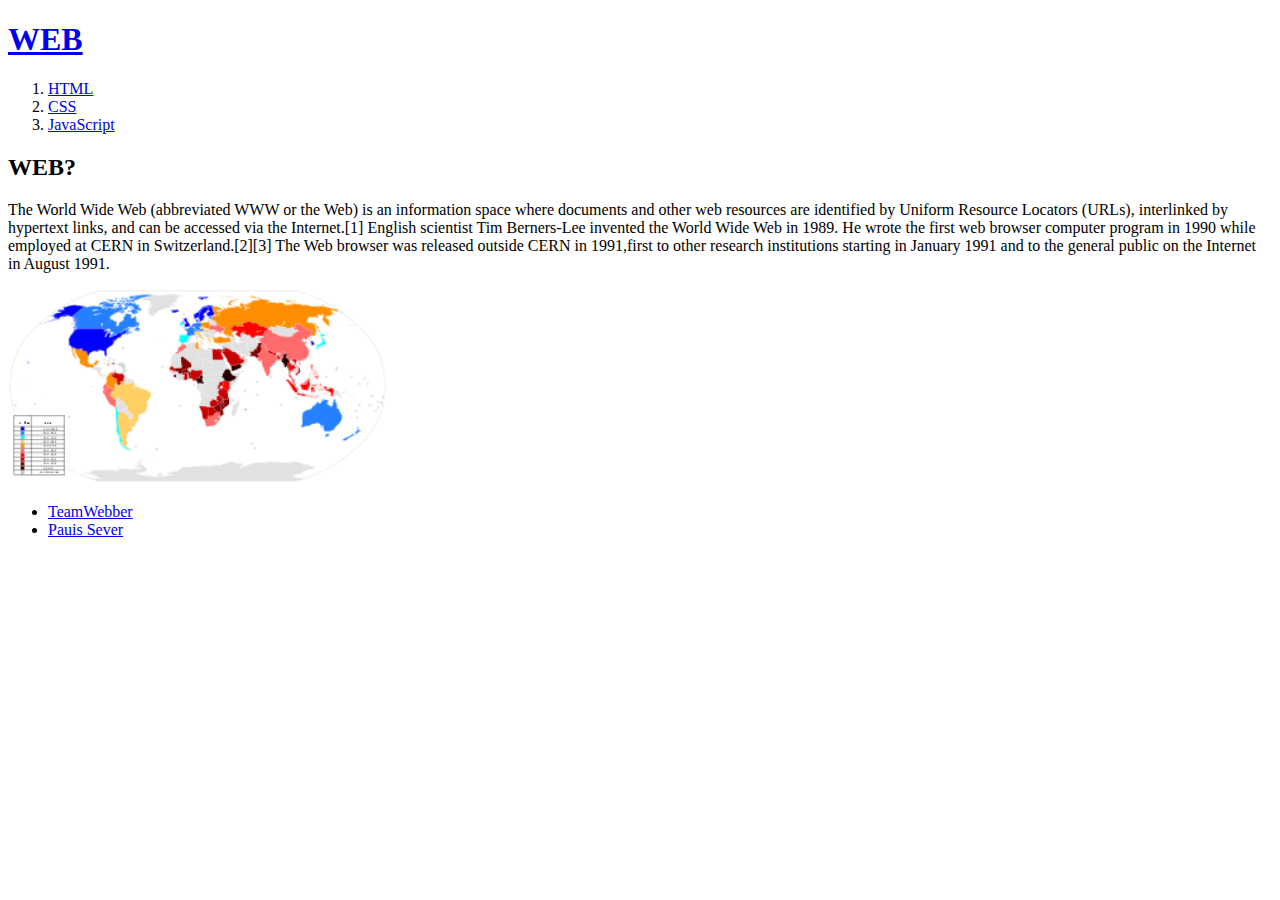
<file: index.html>
<!doctype html>
<html>
<head>
  <title>Chokoty - Welcome!</title>
  <meta charset="utf-8">
</head>
<body>
  <h1><a href="index.html">WEB</a></h1>
  <ol>
    <li><a href="1.html">HTML</a></li>
    <li><a href="2.html">CSS</a></li>
    <li><a href="3.html">JavaScript</a></li>
  </ol>
  <h2>WEB?</h2>
  <p>The World Wide Web (abbreviated WWW or the
  Web) is an information space where documents and
  other web resources are identified by Uniform
  Resource Locators (URLs), interlinked by
  hypertext links, and can be accessed via the
  Internet.[1] English scientist Tim Berners-Lee
  invented the World Wide Web in 1989. He wrote the
  first web browser computer program in 1990 while
  employed at CERN in Switzerland.[2][3] The Web
  browser was released outside CERN in 1991,first to
  other research institutions starting in
  January 1991 and to the general public
  on the Internet in August 1991.
  </p>
  <img src="Web_Index.svg.png" width="30%">
  <ul>
    <li><a href="https://teamwebber.github.io">TeamWebber</a></li>
    <li><a href="https://pauis.github.io">Pauis Sever</a></li>
  </ul>
</body>
</html>
</file>
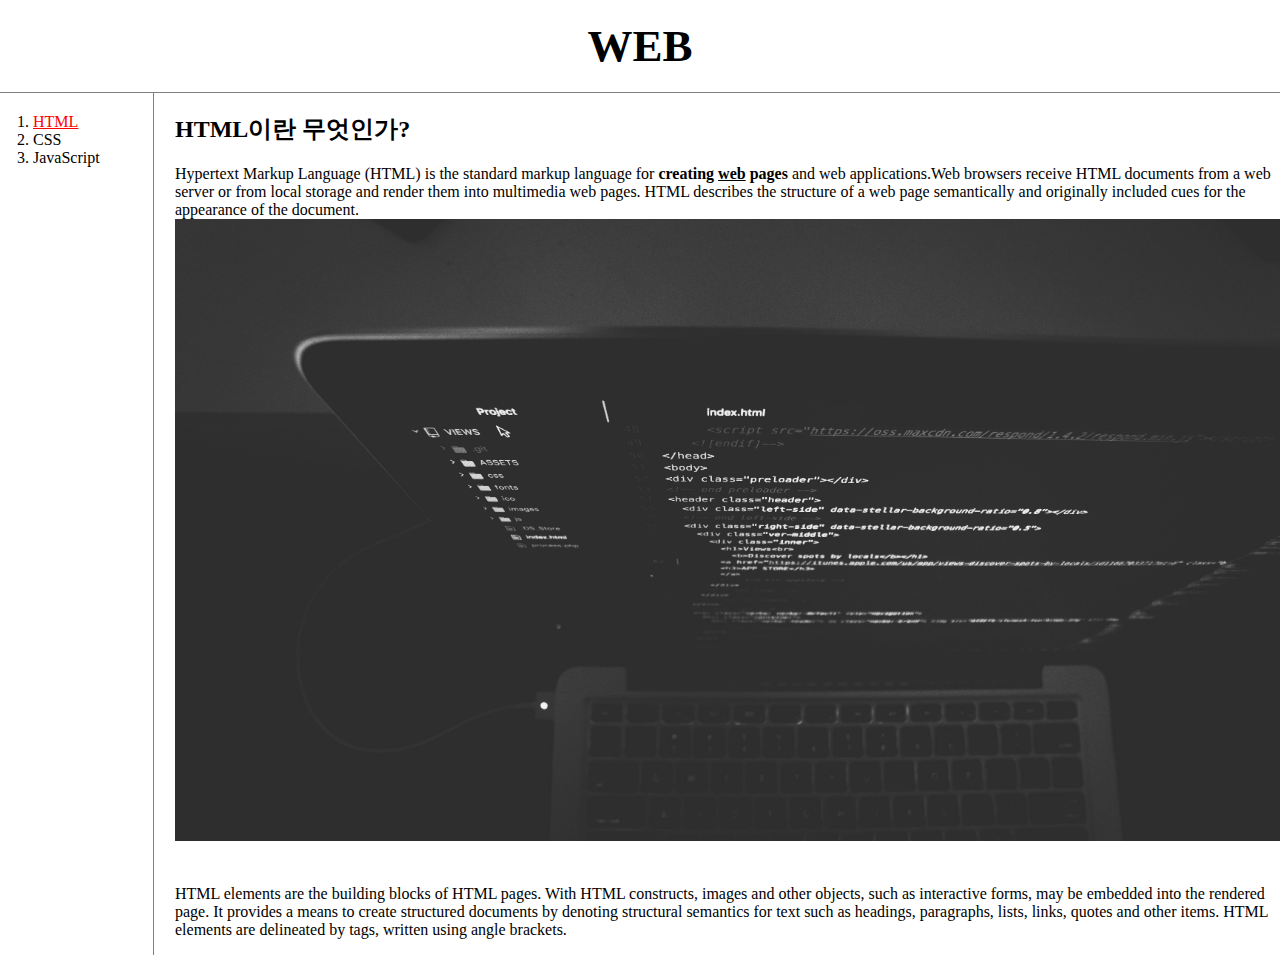
<file: 1.html>
<!doctype html>
<html>
<head>
  <title>WEB1 - HTML</title>
  <meta charset="utf-8">
  <link rel="stylesheet" href="style.css">
</head>
<body>
  <h1><a href="index.html">WEB</a></h1>
  <div id="grid">
    <ol>
      <li><a href="1.html" style="color:red;text-decoration:underline;">HTML</a></li>
      <li><a href="2.html">CSS</a></li>
      <li><a href="3.html">JavaScript</a></li>
    </ol>
    <div id="article">
      <h2>HTML이란 무엇인가?</h2>
      <p><a href="https://www.w3.org/TR/html51/"
      target="_blank" title="html5
      specification">Hypertext Markup Language (HTML)</a> is
      the standard markup language for
      <strong>creating <u>web</u>
      pages</strong> and web applications.Web
      browsers receive HTML documents from
      a web server or from local storage and
       render them into multimedia web pages.
       HTML describes the structure of a web
       page semantically and originally
       included cues for the appearance of the
       document.
      <img src="coding.jpg" width="100%">
      </p><p style="margin-top:40px;">HTML elements are the
       building blocks of HTML pages. With HTML
       constructs, images and other objects,
      such as interactive forms, may be
      embedded into the rendered page.
      It provides a means to create structured
      documents by denoting structural
      semantics for text such as headings,
      paragraphs, lists, links, quotes and other items.
       HTML elements are delineated by tags,
       written using angle brackets. </p>
     </div>
  </div>
</body>
</html>
</file>
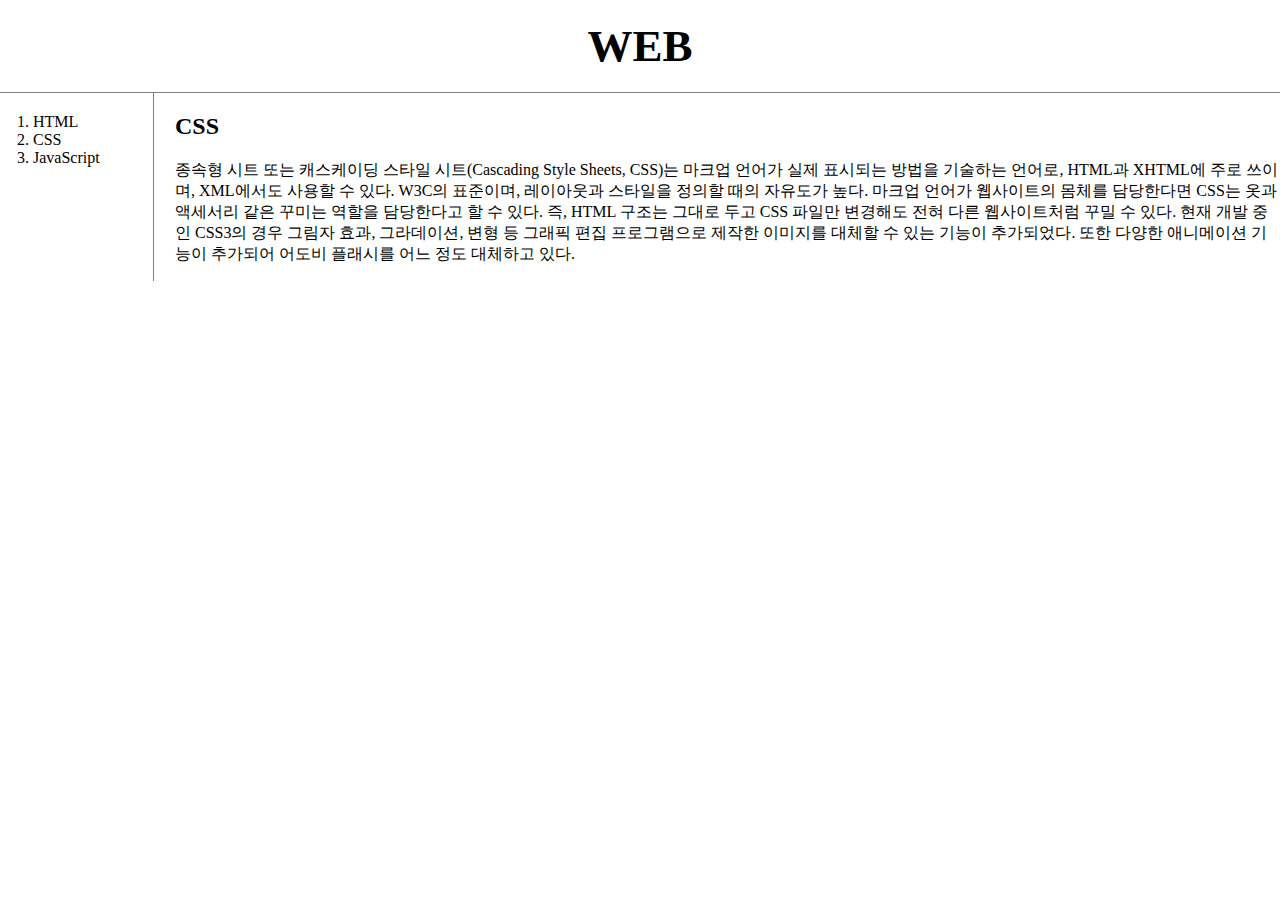
<file: 2.html>
<!doctype html>
<html>
<head>
  <title>WEB1 - CSS</title>
  <meta charset="utf-8">
  <link rel="stylesheet" href="style.css">
</head>
<body>
  <h1><a href="index.html">WEB</a></h1>
  <div id="grid">
    <ol>
      <li><a href="1.html">HTML</a></li>
      <li><a href="2.html" id="active">CSS</a></li>
      <li><a href="3.html">JavaScript</a></li>
    </ol>
    <!--
    <h1><a href="index.html"><font color="red">WEB</font></a></h1>
    <ol>
      <li><a href="1.html"><font color="red">HTML</font></a></li>
      <li><a href="2.html"><font color="red">CSS</font></a></li>
      <li><a href="3.html"><font color="red">JavaScript</font></a></li>
    </ol>
  -->
    <div id="article">
      <h2>CSS</h2>
      <p>
        종속형 시트 또는 캐스케이딩 스타일 시트(Cascading Style Sheets, CSS)는
        마크업 언어가 실제 표시되는 방법을 기술하는 언어로, HTML과 XHTML에 주로 쓰이며,
        XML에서도 사용할 수 있다. W3C의 표준이며, 레이아웃과 스타일을 정의할 때의
        자유도가 높다.
        마크업 언어가 웹사이트의 몸체를 담당한다면 CSS는 옷과 액세서리 같은 꾸미는
        역할을 담당한다고 할 수 있다. 즉, HTML 구조는 그대로 두고 CSS 파일만 변경해도
        전혀 다른 웹사이트처럼 꾸밀 수 있다.
        현재 개발 중인 CSS3의 경우 그림자 효과, 그라데이션, 변형 등 그래픽 편집 프로그램으로
         제작한 이미지를 대체할 수 있는 기능이 추가되었다. 또한 다양한 애니메이션 기능이
         추가되어 어도비 플래시를 어느 정도 대체하고 있다.
      </p>
    </div>
  </div>
</body>
</html>
</file>
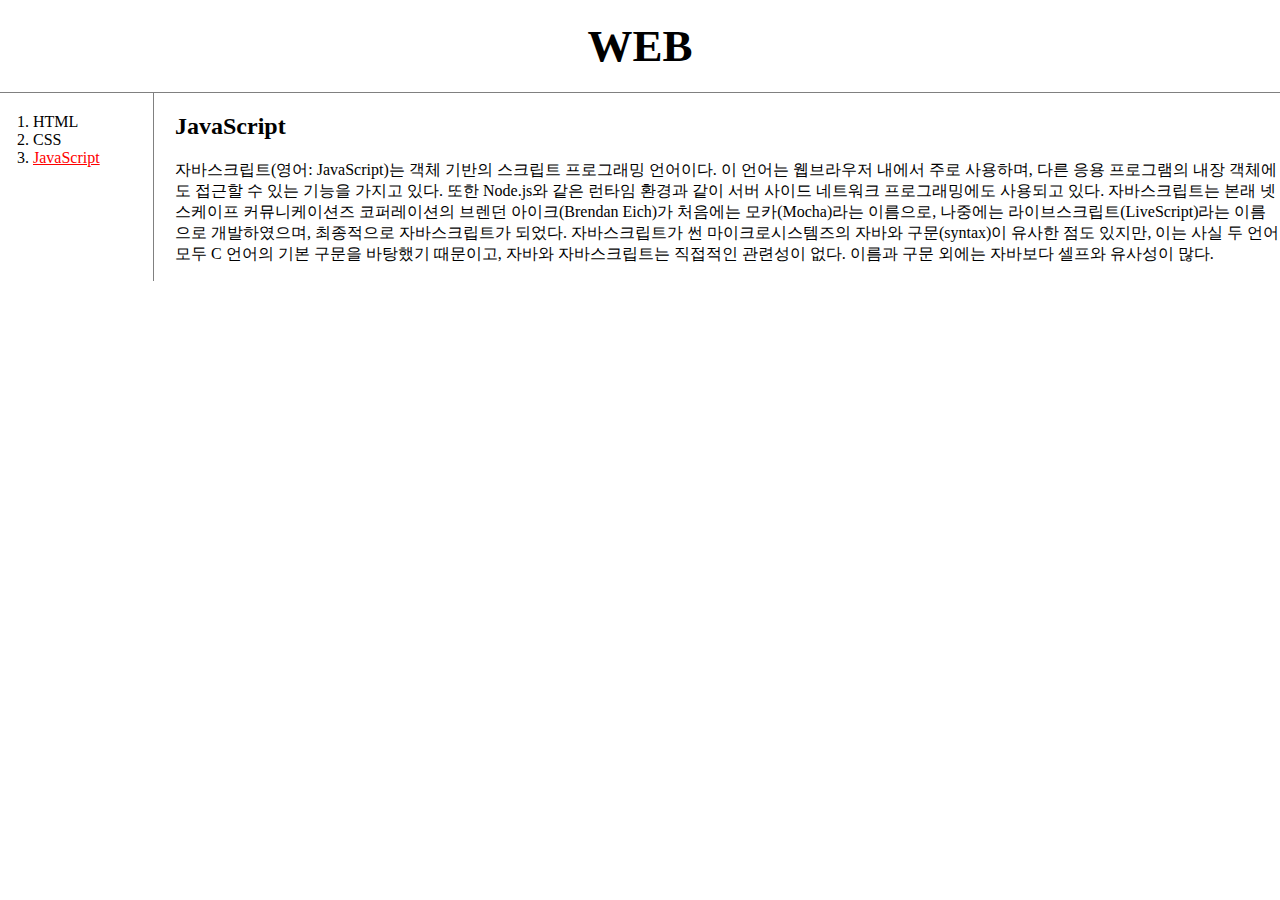
<file: 3.html>
<!doctype html>
<html>
<head>
  <title>WEB1 - JavaScript</title>
  <meta charset="utf-8">
  <link rel="stylesheet" href="style.css">
</head>
<body>
  <h1><a href="index.html">WEB</a></h1>
  <div id="grid">
    <ol>
      <li><a href="1.html">HTML</a></li>
      <li><a href="2.html">CSS</a></li>
      <li><a href="3.html" style="color:red;text-decoration:underline;">JavaScript</a></li>
    </ol>
    <div id="article">
      <h2>JavaScript</h2>
      <p>
        자바스크립트(영어: JavaScript)는 객체 기반의 스크립트 프로그래밍 언어이다.
        이 언어는 웹브라우저 내에서 주로 사용하며, 다른 응용 프로그램의 내장 객체에도
        접근할 수 있는 기능을 가지고 있다. 또한 Node.js와 같은 런타임 환경과 같이 서버
        사이드 네트워크 프로그래밍에도 사용되고 있다. 자바스크립트는 본래 넷스케이프
        커뮤니케이션즈 코퍼레이션의 브렌던 아이크(Brendan Eich)가 처음에는 모카(Mocha)라는
        이름으로, 나중에는 라이브스크립트(LiveScript)라는 이름으로 개발하였으며,
        최종적으로 자바스크립트가 되었다. 자바스크립트가 썬 마이크로시스템즈의 자바와
        구문(syntax)이 유사한 점도 있지만, 이는 사실 두 언어 모두 C 언어의 기본 구문을
        바탕했기 때문이고, 자바와 자바스크립트는 직접적인 관련성이 없다.
        이름과 구문 외에는 자바보다 셀프와 유사성이 많다.
      </p>
    </div>
  </div>
</body>
</html>
</file>
<file: style.css>
body{
  margin:0;
}
a {
  color:black;
  text-decoration: none
}
h1 {
  font-size:45px;
  text-align: center;
  border-bottom:1px solid gray;
  margin:0;
  padding:20px;
}
ol{
  border-right:1px solid gray;
  width:100px;
  margin:0;
  padding:20px;
}
#grid{
  display: grid;
  grid-template-columns: 150px 1fr;
}
#grid ol{
  padding-left:33px;
}
#grid #article{
  padding-left:25px;
}
@media(max-width:800px){
  #grid{
    display: block;
  }
  ol{
    border-right:none;
  }
  h1 {
    border-bottom:none;
  }
}
</file>
